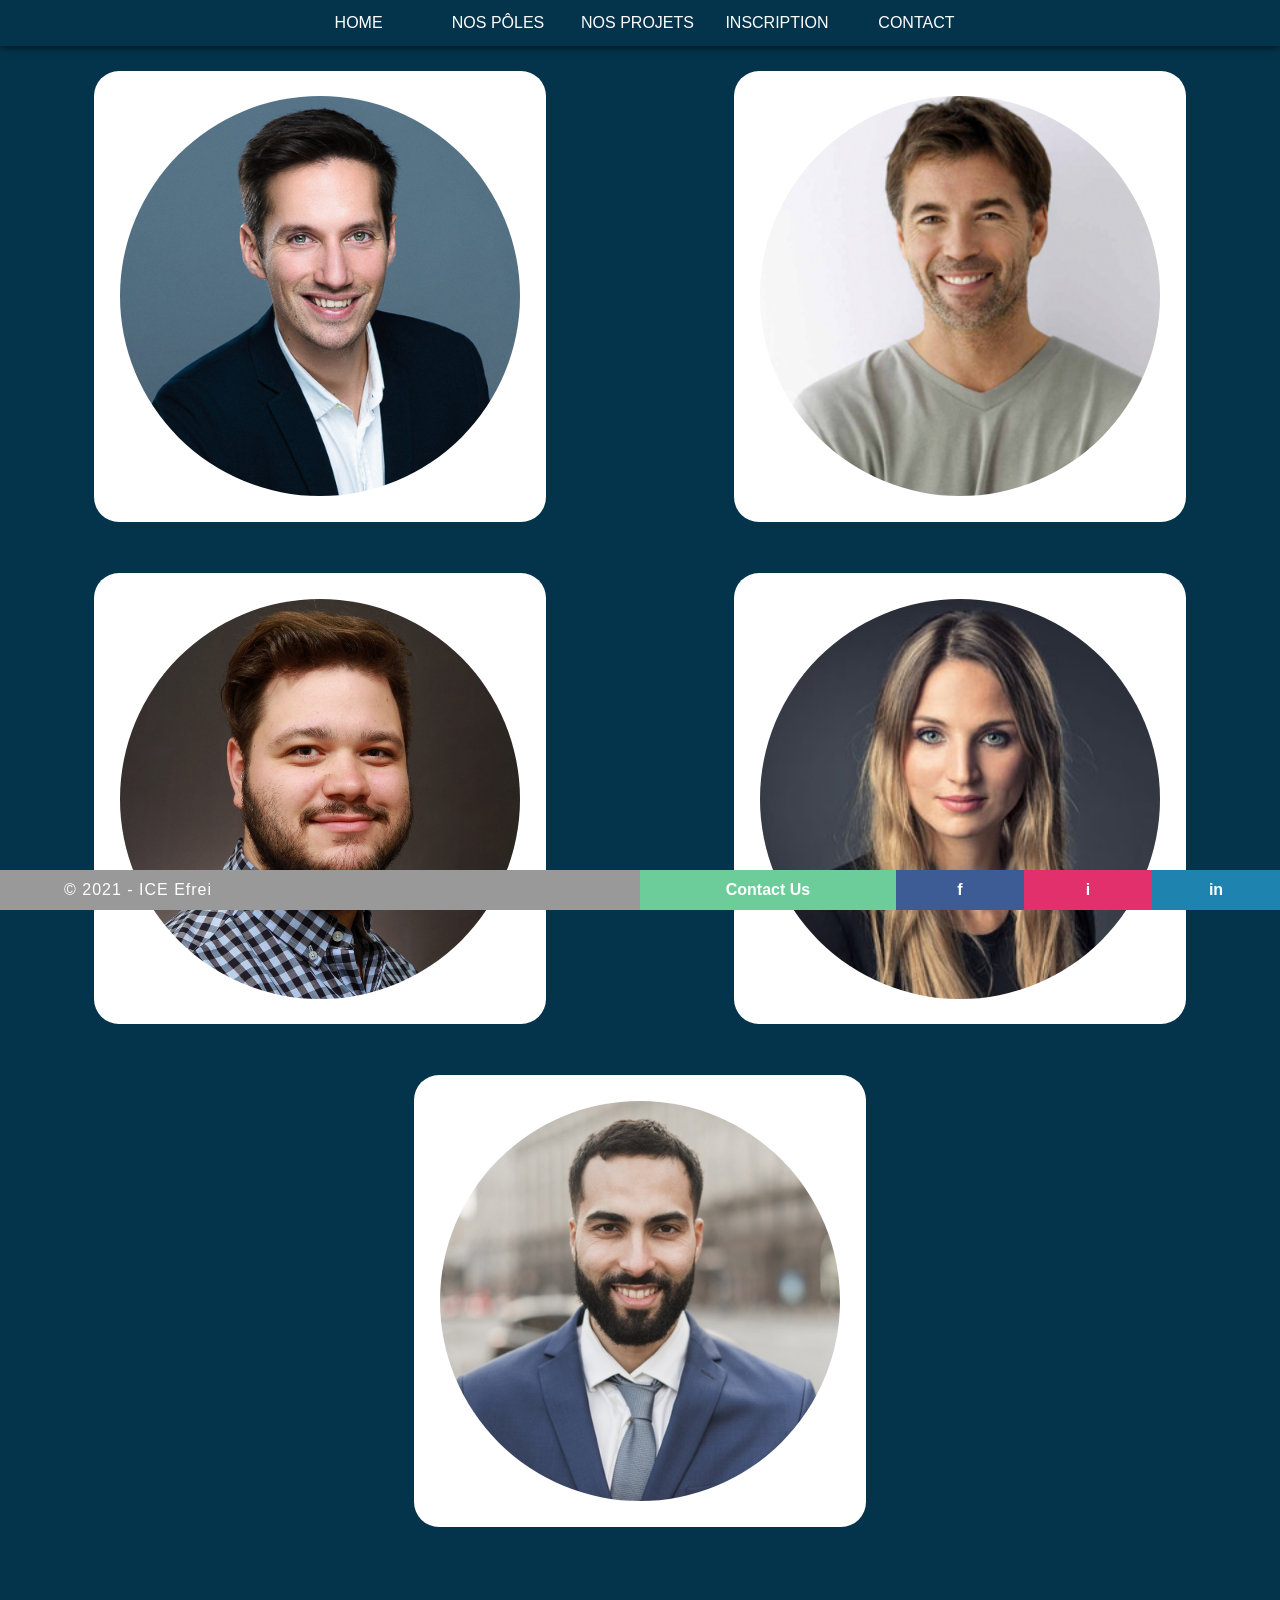
<file: contact.html>
<!DOCTYPE html>
<html lang="fr" class="no-js">
    <head>
        <meta charset="utf-8">
        <title>ICE Efrei</title>
        <link rel="stylesheet" href="Styles/style_contact.css">
        <link rel="stylesheet" href="Styles/style_main.css">
        <link rel="icon" type="image/png" href="/images/logo.png"/>
    </head>
    <body>
        <!--Header-->
        <header>
            <!--Navigation Bar-->
            <nav class="mobile-menu">
                <!--Label for burger effect (responsive)-->
                <label for="show-menu" class="show-menu">
                    <span>Menu</span>
                  <div class="lines"></div>
                </label>
                <input type="checkbox" id="show-menu">
                <!--List of the different pages-->
                <ul id="menu">
                    <li><a href="index.html">Home</a></li>
                    <li><a href="poles.html">Nos Pôles</a></li>
                    <li><a href="projets.html">Nos projets</a></li>
                    <li><a href="inscription.html">Inscription</a></li>
                    <li><a href="contact.html">Contact</a></li>
                </ul>
            </nav>
        </header>
        
        <!--Main-->
        <main>
            <!--Responsive Grid-->
            <ul class="grid">
                <!--Valentin LEFEVRE-->
                <li class=items>
                    <!--Container (Image + Description)-->
                    <div class="container">
                        <!--Image-->
                        <img class = "image" src="images/valentin.jpg" alt="Valentin">
                        <!--Information-->
                        <div class="inside-container">
                            <div class="text">Valentin LEFEVRE<br>
                            mail : valentin.lefèvre@efrei.net
                            </div>
                        </div>
                    </div>
                </li>

                <!--Victor BABIN-->
                <li class=items>
                    <!--Container (Image + Description)-->
                    <div class="container">
                        <!--Image-->
                        <img class = "image" src="images/victor.png" alt="Victor">
                        <!--Information-->
                        <div class="inside-container">
                            <div class="text">Victor BABIN<br>
                                mail : victor.babin@efrei.net
                            </div>
                        </div>
                    </div>
                </li>

                <!--Pierre DEWATRE-->
                <li class=items>
                    <!--Container (Image + Description)-->
                    <div class="container">
                        <!--Image-->
                        <img class = "image" src="images/pierre.jpg" alt="Pierre">
                        <!--Information-->
                        <div class="inside-container">
                            <div class="text">Pierre DEWATRE<br>
                            mail : pierre.dewatre@efrei.net
                            </div>
                        </div>
                    </div>
                </li>

                <!--Marie DEWATRE (fake user)-->
                <li class=items>
                    <!--Container (Image + Description)-->
                    <div class="container">
                        <!--Image-->
                        <img class = "image" src="images/marie.jpg" alt="Marie">
                        <!--Information-->
                        <div class="inside-container">
                            <div class="text">Marie DEWATRE<br>
                            mail :  marie.dewatre@efrei.net
                            </div>
                        </div>
                    </div>
                </li>

                <!--Aurélien GREGOIRE-->
                <li class=items>
                    <!--Container (Image + Description)-->
                    <div class="container">
                        <!--Image-->
                        <img class = "image" src="images/aurélien.jpg" alt="Aurélien">
                        <!--Information-->
                        <div class="inside-container">
                            <div class="text">Aurélien GREGOIRE<br>
                            mail : aurelien.gregoire@efrei.net
                            </div>
                        </div>
                    </div>
                </li>
            </ul>
        </main>

        <!--Footer-->
        <footer>
            <!--Copyright-->
            <div class="copyright">
              <p>&copy 2021 - ICE Efrei</p>
            </div>

            <!--Social Media-->
            <div class="social">
              <a href="contact.html" class="contact">Contact Us</a>
              <a href="https://www.facebook.com/assos.IceEfrei" class="facebook">f</a>
              <a href="https://www.instagram.com/ice_efrei/" class="instagram">i</a>
              <a href="https://www.linkedin.com/company/ice-efrei" class="linkedin">in</a>
            </div>
        </footer>

    </body>
</html>
</file>
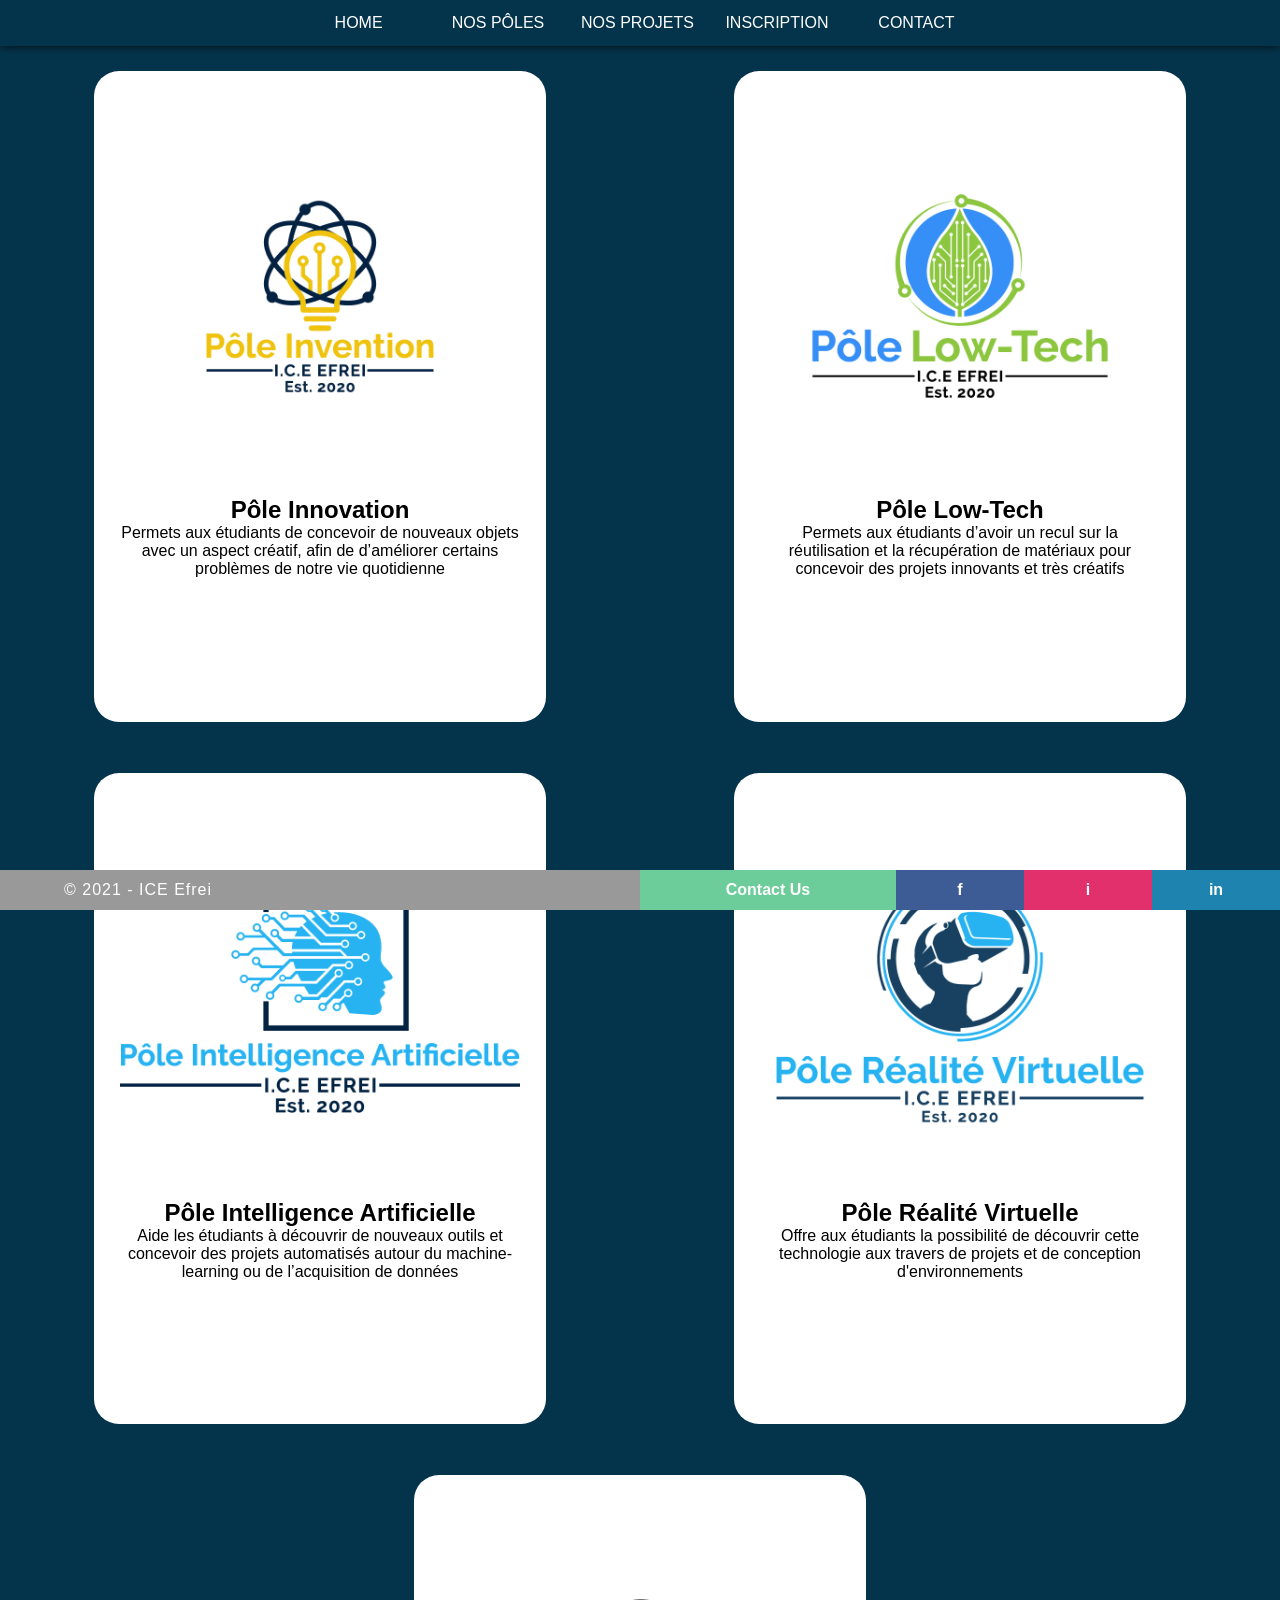
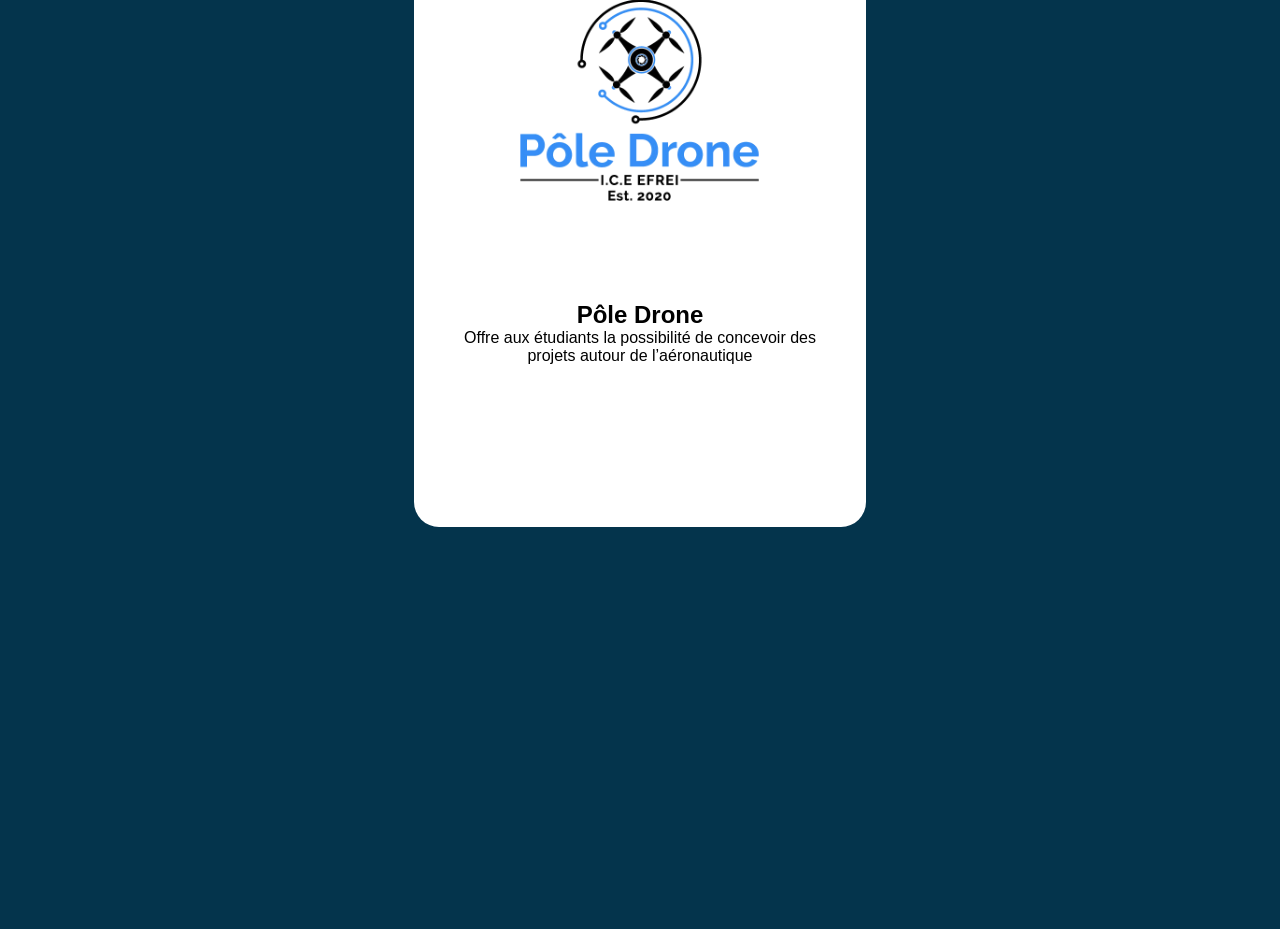
<file: poles.html>
<!DOCTYPE html>
<html lang="fr" class="no-js">
    <head>
        <meta charset="utf-8">
        <title>ICE Efrei</title>
        <link rel="stylesheet" href="Styles/style_poles.css">
        <link rel="stylesheet" href="Styles/style_main.css">
        <link rel="icon" type="image/png" href="/images/logo.png"/>
    </head>

    <body>
        <!--Header-->
        <header>
            <!--Navigation Bar-->
            <nav class="mobile-menu">
                <!--Label for burger effect (responsive)-->
                <label for="show-menu" class="show-menu">
                    <span>Menu</span>
                  <div class="lines"></div>
                </label>
                <input type="checkbox" id="show-menu">
                <!--List of the different pages-->
                <ul id="menu">
                    <li><a href="index.html">Home</a></li>
                    <li><a href="poles.html">Nos Pôles</a></li>
                    <li><a href="projets.html">Nos projets</a></li>
                    <li><a href="inscription.html">Inscription</a></li>
                    <li><a href="contact.html">Contact</a></li>
                </ul>
            </nav>
        </header>
        
        <!--Main-->
        <main>
            <!--Responsive Grid-->
            <ul class="grid">
                <!--Pôle Invention-->
                <li class=items>
                    <!--Image-->
                    <div>
                        <img src="images\invention.png" alt="invention_logo">
                    </div>
                    <!--Description-->
                    <article>
                        <h1>Pôle Innovation</h1>
                        <p>Permets aux étudiants de concevoir de nouveaux objets avec un aspect créatif, afin de d’améliorer certains problèmes de notre vie quotidienne</p>
                    </article>
                </li>

                <!--Pôle Low-Tech-->
                <li class=items>
                    <!--Image-->
                    <div>
                        <img src="images\lowtech.png" alt="lowtech_logo">
                    </div>
                    <!--Description-->
                    <article>
                        <h1>Pôle Low-Tech</h1>
                        <p>Permets aux étudiants d’avoir un recul sur la réutilisation et la récupération de matériaux pour concevoir des projets innovants et très créatifs</p>
                    </article>
                </li>

                <!--Pôle Intelligence Artificielle-->
                <li class=items>
                    <!--Image-->
                    <div>
                        <img src="images\ia.png" alt="ia_logo">
                    </div>
                    <!--Description-->
                    <article>
                        <h1>Pôle Intelligence Artificielle</h1>
                        <p>Aide les étudiants à découvrir de nouveaux outils et concevoir des projets automatisés autour du machine-learning ou de l’acquisition de données</p>
                    </article>
                </li>

                <!--Pôle Réalité Virtuelle-->
                <li class=items>
                    <!--Image-->
                    <div>
                        <img src="images\vr.png" alt="vr_logo">
                    </div>
                    <!--Description-->
                    <article>
                        <h1>Pôle Réalité Virtuelle</h1>
                        <p>Offre aux étudiants la possibilité de découvrir cette technologie aux travers de projets et de conception d'environnements</p>
                    </article>
                </li>

                <!--Pôle Drone-->
                <li class=items>
                    <!--Image-->
                    <div>
                        <img src="images\drone.png" alt="drone_logo">
                    </div>
                    <!--Description-->
                    <article>
                        <h1>Pôle Drone</h1>
                        <p>Offre aux étudiants la possibilité de concevoir des projets autour de l’aéronautique</p>
                    </article>
                </li>
              </ul>
        </main>

        <!--Footer-->
        <footer>
            <!--Copyright-->
            <div class="copyright">
              <p>&copy 2021 - ICE Efrei</p>
            </div>

            <!--Social Media-->
            <div class="social">
              <a href="contact.html" class="contact">Contact Us</a>
              <a href="#" class="facebook">f</a>
              <a href="#" class="instagram">i</a>
              <a href="#" class="linkedin">in</a>
            </div>
        </footer>
   
    </body>
</html>
</file>
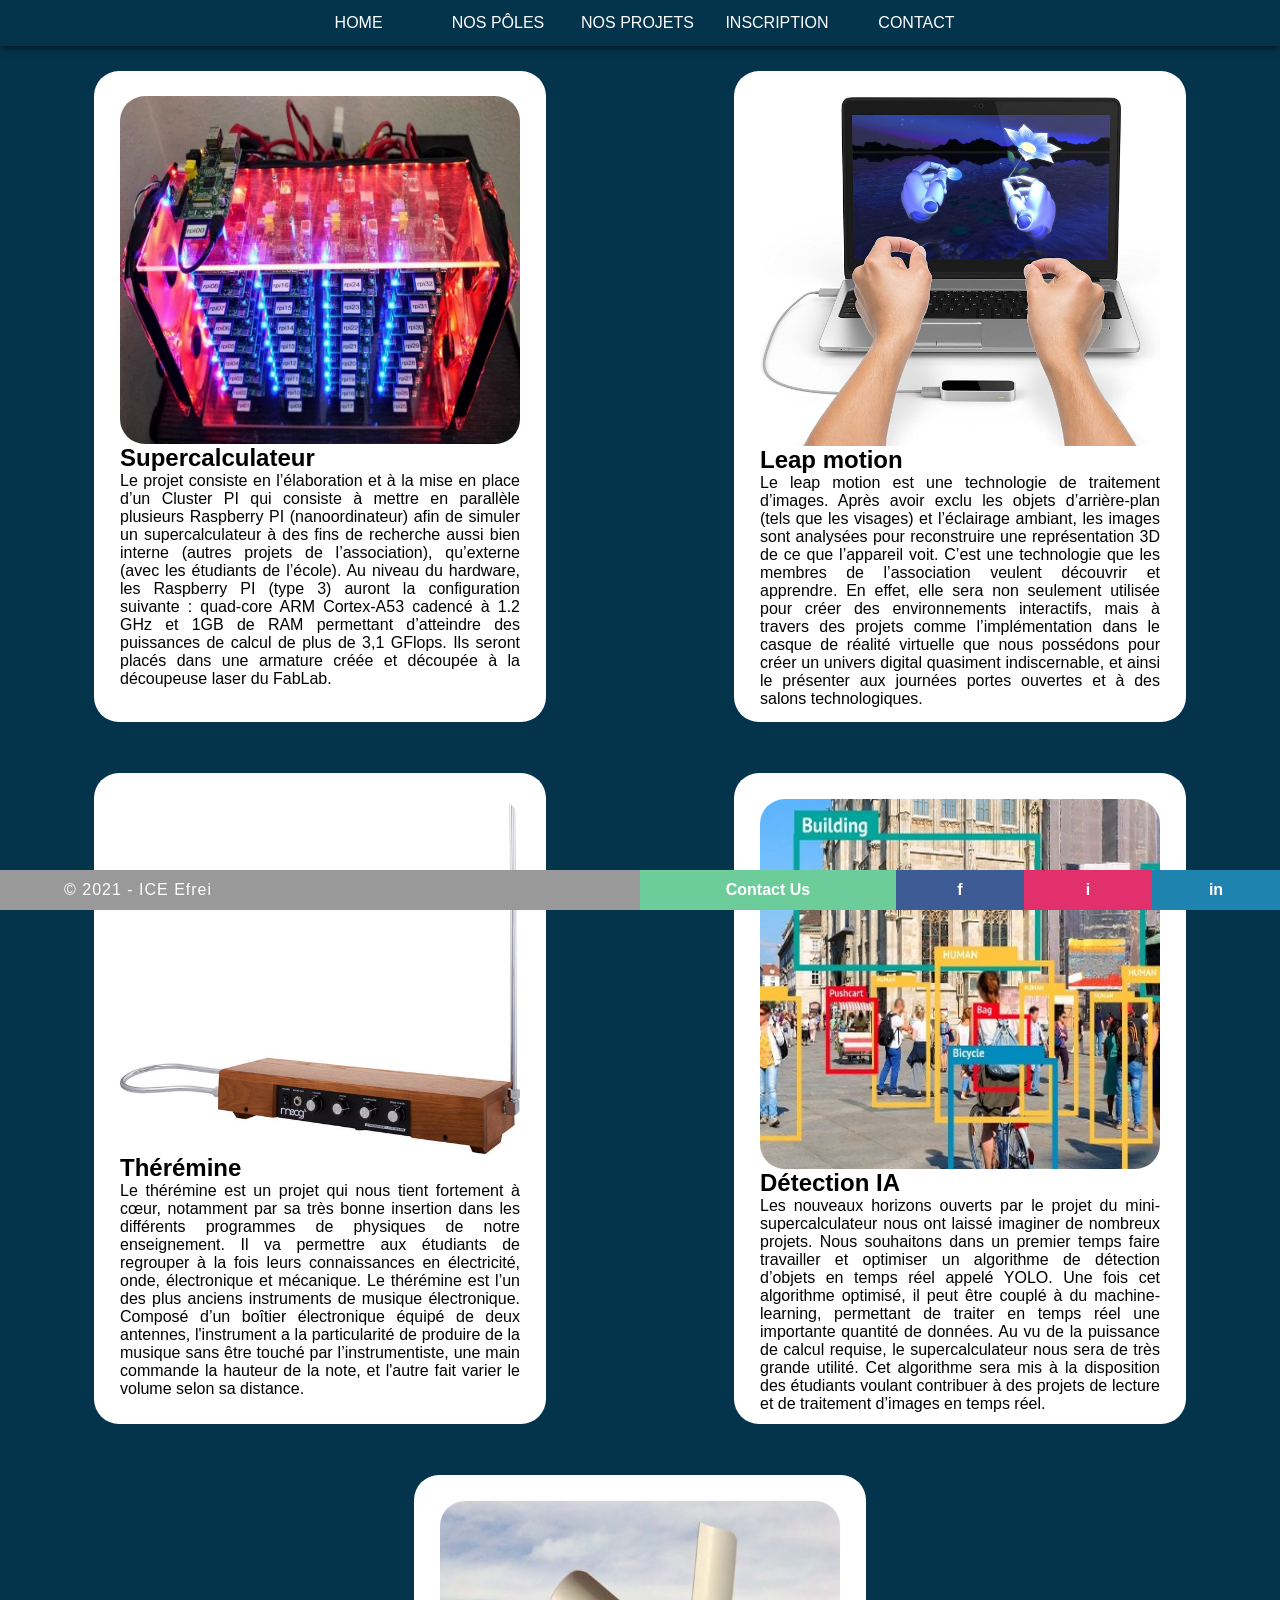
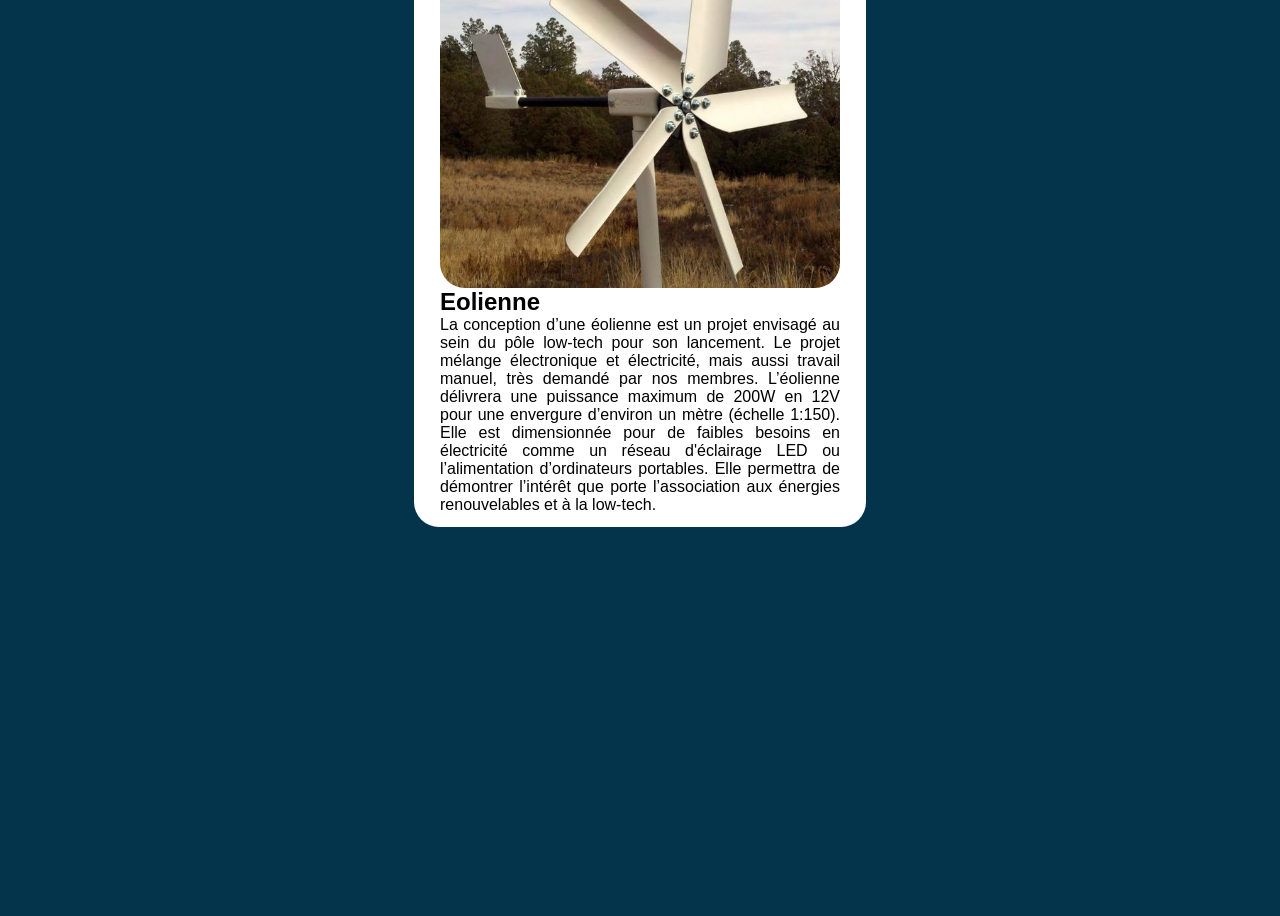
<file: projets.html>
<!DOCTYPE html>
<html lang="fr" class="no-js">
    <head>
        <meta charset="utf-8">
        <title>ICE Efrei</title>
        <link rel="stylesheet" href="Styles/style_projet.css">
        <link rel="stylesheet" href="Styles/style_main.css">
        <link rel="icon" type="image/png" href="/images/logo.png"/>
    </head>

    <body>
        <!--Header-->
        <header>
            <!--Navigation Bar-->
            <nav class="mobile-menu">
                <!--Label for burger effect (responsive)-->
                <label for="show-menu" class="show-menu">
                    <span>Menu</span>
                  <div class="lines"></div>
                </label>
                <input type="checkbox" id="show-menu">
                <!--List of the different pages-->
                <ul id="menu">
                    <li><a href="index.html">Home</a></li>
                    <li><a href="poles.html">Nos Pôles</a></li>
                    <li><a href="projets.html">Nos projets</a></li>
                    <li><a href="inscription.html">Inscription</a></li>
                    <li><a href="contact.html">Contact</a></li>
                </ul>
            </nav>
        </header>

        <!--Main-->
        <main>
            <!--Responsive Grid-->
            <ul class="grid">
                <!--Supercalculateur-->
                <li class=items>
                    <!--Image-->
                    <div>
                        <img src="images\supercalculateur.jpg" alt="supercalculateur">
                    </div>
                    <!--Description-->
                    <article>
                        <h1>Supercalculateur</h1>
                        <p align="justify" >Le projet consiste en l’élaboration et à la mise en place d’un Cluster PI qui consiste
                            à mettre en parallèle plusieurs Raspberry PI (nanoordinateur) afin de simuler un supercalculateur à des fins de
                            recherche aussi bien interne (autres projets de l’association),
                            qu’externe (avec les étudiants de l’école). Au niveau du
                            hardware, les Raspberry PI (type 3) auront la configuration
                            suivante : quad-core ARM Cortex-A53 cadencé à 1.2 GHz et
                            1GB de RAM permettant d’atteindre des puissances de calcul
                            de plus de 3,1 GFlops. Ils seront placés dans
                            une armature créée et découpée à la découpeuse laser du
                            FabLab.</p>
                      </article>
                </li>

                <!--Leap Motion-->
                <li class=items>
                    <!--Image-->
                    <div>
                        <img src="images\leap-motion.jpg" alt="leap motion">
                    </div>
                    <!--Description-->
                    <article>
                        <h1>Leap motion</h1>
                        <p align="justify" >Le leap motion est une technologie de traitement d’images.
                            Après avoir exclu les objets d’arrière-plan (tels que les visages)
                            et l’éclairage ambiant, les images sont analysées pour
                            reconstruire une représentation 3D de ce que l’appareil voit.
                            C’est une technologie que les membres de l’association veulent
                            découvrir et apprendre. En effet, elle sera non seulement
                            utilisée pour créer des environnements interactifs, mais à
                            travers des projets comme l’implémentation dans le casque de
                            réalité virtuelle que nous possédons pour créer un univers
                            digital quasiment indiscernable, et ainsi le présenter aux
                            journées portes ouvertes et à des salons technologiques.</p>
                    </article>
                </li>

                 <!--Thérémine-->
                <li class=items>
                    <!--Image-->
                    <div>
                        <img src="images\thérémine.jpg" alt="thérémine_logo">
                    </div>
                    <!--Description-->
                    <article>
                        <h1>Thérémine</h1>
                        <p align="justify" >Le thérémine est un projet qui nous tient fortement à
                            cœur, notamment par sa très bonne insertion dans les
                            différents programmes de physiques de notre
                            enseignement. Il va permettre aux étudiants de regrouper
                            à la fois leurs connaissances en électricité, onde,
                            électronique et mécanique. Le thérémine est l’un des plus
                            anciens instruments de musique électronique. Composé
                            d’un boîtier électronique équipé de deux antennes,
                            l'instrument a la particularité de produire de la musique
                            sans être touché par l’instrumentiste, une main
                            commande la hauteur de la note, et l'autre fait varier le
                            volume selon sa distance.</p>
                    </article>
                </li>

                <!--Détection IA-->
                <li class=items>
                    <!--Image-->
                    <div>
                        <img src="images\detectionIA.jpg" alt="detectionIA_logo">
                    </div>
                    <!--Description-->
                    <article>
                        <h1>Détection IA</h1>
                        <p align="justify" >Les nouveaux horizons ouverts par le projet du mini-supercalculateur nous ont laissé imaginer de nombreux projets.
                            Nous souhaitons dans un premier temps faire travailler et optimiser un algorithme de détection d’objets en temps
                            réel appelé YOLO. Une fois cet algorithme optimisé, il peut être couplé à du machine-learning, permettant de traiter
                            en temps réel une importante quantité de données. Au vu de la puissance de calcul requise, le supercalculateur nous
                            sera de très grande utilité. Cet algorithme sera mis à la disposition des étudiants voulant contribuer à des projets de
                            lecture et de traitement d’images en temps réel.</p>
                    </article>
                </li>

                <!--Eolienne-->
                <li class=items>
                    <!--Image-->
                    <div>
                        <img src="images\éolienne.jpg" alt="éolienne_logo">
                    </div>
                    <!--Description-->
                    <article>
                        <h1>Eolienne</h1>
                        <p align="justify" >La conception d’une éolienne est un projet envisagé au
                            sein du pôle low-tech pour son lancement. Le projet
                            mélange électronique et électricité, mais aussi travail
                            manuel, très demandé par nos membres. L’éolienne
                            délivrera une puissance maximum de 200W en 12V pour
                            une envergure d’environ un mètre (échelle 1:150). Elle est
                            dimensionnée pour de faibles besoins en électricité
                            comme un réseau d'éclairage LED ou l’alimentation
                            d’ordinateurs portables. Elle permettra de démontrer
                            l’intérêt que porte l’association aux énergies
                            renouvelables et à la low-tech.</p>
                    </article>
                </li>
              </ul>
        </main>

        <!--Footer-->
        <footer>
            <!--Copyright-->
            <div class="copyright">
              <p>&copy 2021 - ICE Efrei</p>
            </div>

            <!--Social Media-->
            <div class="social">
              <a href="contact.html" class="contact">Contact Us</a>
              <a href="#" class="facebook">f</a>
              <a href="#" class="instagram">i</a>
              <a href="#" class="linkedin">in</a>
            </div>
        </footer>
        
    </body>
</html>
</file>
<file: Styles/style_contact.css>
/*Round image*/
img 
{
  border-radius: 50%;
}

/*Change opacity when mouse over contact*/
.container:hover .image 
{
  opacity: 0.3;
}

/*Make contact information appear when mouser over*/
.container:hover .inside-container 
{
  opacity: 1;
}

/*Contact Information*/
.text {
  background-color: #00aeff;
  color: white;
  font-size: 16px;
  padding: 16px 32px;
}

/*Text container*/
.inside-container {
  transition: .5s ease;
  opacity: 0;
  position: relative;
  top: 50%;
  left: 50%;
  transform: translate(-50%, -50%);
  -ms-transform: translate(-50%, -50%);
  text-align: center;
  padding-bottom: 100%;
}

/*Image*/
.image 
{
  opacity: 1;
  display: block;
  width: 100%;
  height: auto;
  transition: .5s ease;
  backface-visibility: hidden;
}

/*Responsive Flex Grid*/
.grid 
{
  display: flex;
  flex-flow: row wrap;
  justify-content: space-around;
  list-style: none;
  padding-bottom: 5%;
}

.items 
{
  border-radius: 25px;
  background: white;
  padding: 2%;
  height: 400px;
  width: 400px;
  color: black;
  text-align: center;
  margin: 2%;
}

.grid img
{
  width: 100%;
  display: block;
  margin-left: auto;
  margin-right: auto;
}
</file>
<file: Styles/style_main.css>
html, body
{
    height: 100%;
}

*
{
    margin:0;
    padding:0;
    font-family: Helvetica;
}

/*Header*/
header
{
    height: 45px;
    box-shadow: 0px 0px 10px black;
    z-index: 2;
}

/*--Navigation Bar--*/
.mobile-menu 
{
    display:block;
    background: #04344C;
    line-height: 1.6em;
    font-weight: 400;
    width:100%;
    text-align:center;
    position: relative;
    margin:0 auto;
}

/*Strip the ul of padding and list styling*/
.mobile-menu ul 
{
    list-style-type:none;
    margin: 0 auto;
    padding-left:0;
    text-align:center;
    width:100%;
    position: absolute;
    background: #04344C;
}

/*Create a horizontal list with spacing*/
.mobile-menu li 
{
  display:inline-block;
}

/*Style for menu links*/
.mobile-menu li a 
{
    display:block;
    min-width:140px;
    text-align: center;
    font-family: Helvetica;
    color: #fff;
    text-transform:uppercase;
    background: #04344C;
    text-decoration: none;
    margin-left:-5px;
    padding: 10px 0;  
    -webkit-transition: all 0.4s ease 0s;
    -moz-transition: all 0.4s ease 0s;
    -ms-transition: all 0.4s ease 0s;
    -o-transition: all 0.4s ease 0s;
    transition: all 0.4s ease 0s;
}

/*Hover state for top level links*/
.mobile-menu li:hover a 
{
    color: #4db3ff;
    background-color: grey;
}


/*Hover state for dropdown links*/
.mobile-menu li:hover .mobile-menu ul a:hover 
{
    color: #4db3ff;
}

/*Hide dropdown links until they are needed*/
.mobile-menu li ul 
{
    display: none;
}

/*Make dropdown links vertical*/
.mobile-menu li ul li 
{
    display: block;
    float: none;
}

/*Prevent text wrapping*/
.mobile-menu li ul li a 
{
    width: auto;
    min-width: 100px;
    padding: 0 20px;
}


/*Style 'show menu' label button and hide it by default*/
.mobile-menu .show-menu 
{
    text-decoration: none;
    color: #fff;
    background: #04344C;
    text-align: center;
    padding: 10px 15px;
    display: none;
    cursor: pointer;
    text-transform: uppercase;
}

.mobile-menu .show-menu span
{
   padding-left: 25px;
}

/*Hide checkbox*/
.mobile-menu input[type=checkbox]
{
    display: none;
}

/*Show menu when invisible checkbox is checked*/
.mobile-menu input[type=checkbox]:checked ~ #menu
{
    display: block;
}
    
/*Responsive Styles : drop down*/
@media screen and (max-width : 800px)
{
    .mobile-menu .lines 
    {
      border-bottom: 15px double #f8f8f8; 
      border-top: 5px solid #f8f8f8; 
      content:"";
      height: 5px; 
      width:20px;
      padding-right:15px;
      float: right;
    }

    /*Make dropdown links appear inline*/
    .mobile-menu ul 
    {
        position: static;
        display: none;
    }

    /*Create vertical spacing*/
    .mobile-menu li 
    {
        margin-bottom: 1px;
    }

    /*Make all menu links full width*/
    .mobile-menu ul li, .mobile-menu li a 
    {
        width: 100%;
    }

    /*Display 'menu' link*/
    .mobile-menu .show-menu 
    {
        display:block;
    }

}

/*Body*/
body{
    
    background: #04344C;
	font-family: "IBM Plex Sans", sans-serif;
}

/*--Footer--*/
footer 
{
  width: 100%;
  display: inline-block;
  height: 60px;
  background-color: #999;
  margin-bottom : -10px;
  bottom:0;
  position: fixed;
  z-index: 3;
}

.copyright 
{
    width: 50%;
    float: left;
}


.copyright p 
{
  padding-left: 10%;
  color: white;
  font-size: 0.7em;
  line-height: 50px;
  text-transform: capitalize;
  letter-spacing: 1px;
}

.social 
{
    width: 50%;
    float: right;
}
   
.social a 
{
    float: left;
    line-height: 60px;
    text-decoration: none;
    color: white;
    text-align: center;
    font-weight: bold; 
}

/*The different social media*/
.linkedin 
{
  background-color: #1E83AE;
  font-size: 1.2em;
  width: 20%;
}

.facebook 
{
  background-color: #3D5B94;
  font-size: 1.2em;
  width: 20%;
}

.instagram 
{
  background-color: #E1306C;
  font-size: 1.2em;
  width: 20%;
}

.contact 
{
  background-color: #6dcd9a;
  font-size: 0.8em;
  width: 40%;
}

/*Responsive Footer*/
@media (max-width: 900px) 
{
    footer 
    {
        height: 25px;
    }

    .social a 
    {
        line-height: 15px;
        font-size: 0.8em;
    }
  
    .copyright p 
    {
        color: white;
        font-size: 0.8em;
        line-height: 15px;
    }

    main p
    {
        
        height: 600px;
    }
}


@media (max-width: 1600px) 
{
    footer 
    {
        height: 40px;
    }

    .social a 
    {
        line-height: 40px;
        font-size: 1em;
    }
  
    .copyright p 
    {
        color: white;
        font-size: 1em;
        line-height: 40px;
    }

    main p
    {
        
        height: 600px;
    }
}

@media (max-width: 400px) 
{
    footer 
    {
        height: 25px;
    }

    .social a 
    {
        line-height: 20px;
        font-size: 0.5em;
    }
  
    .copyright p 
    {
        color: white;
        font-size: 0.5em;
        line-height: 20px;
    }

    main p
    {
        
        height: 1200px;
    }
}
</file>
<file: Styles/style_poles.css>
/*Responsive Flex Grid*/
.grid {
  display: flex;
  flex-flow: row wrap;
  justify-content: space-around;
  list-style: none;
  padding-bottom: 5%;
}

.items {
  border-radius: 25px;
  background: white;
  padding: 2%;
  height: 600px;
  width: 400px;
  color: black;
  text-align: center;
  margin: 2%;
}

.grid img{
  width: 100%;
  display: block;
  margin-left: auto;
  margin-right: auto;
}
</file>
<file: Styles/style_projet.css>
/*Responsive Flex Grid*/
.grid {
    display: flex;
    align-items: center;
    flex-flow: row wrap;
    justify-content: space-around;
    padding-bottom: 5%;
    list-style: none;
}
  
.items {
    
    border-radius: 25px;
    background: white;
    padding: 2%;
    padding-top: auto;
    padding-bottom: auto;
    height: 600px;
    width: 400px;
    color: black;
    margin: 2%;
}

.grid img{
    border-radius: 25px;
    width: 100%;
    display: block;
    margin-left: auto;
    margin-right: auto;
}

main 
{
    height: 1500px!important;
}
</file>
